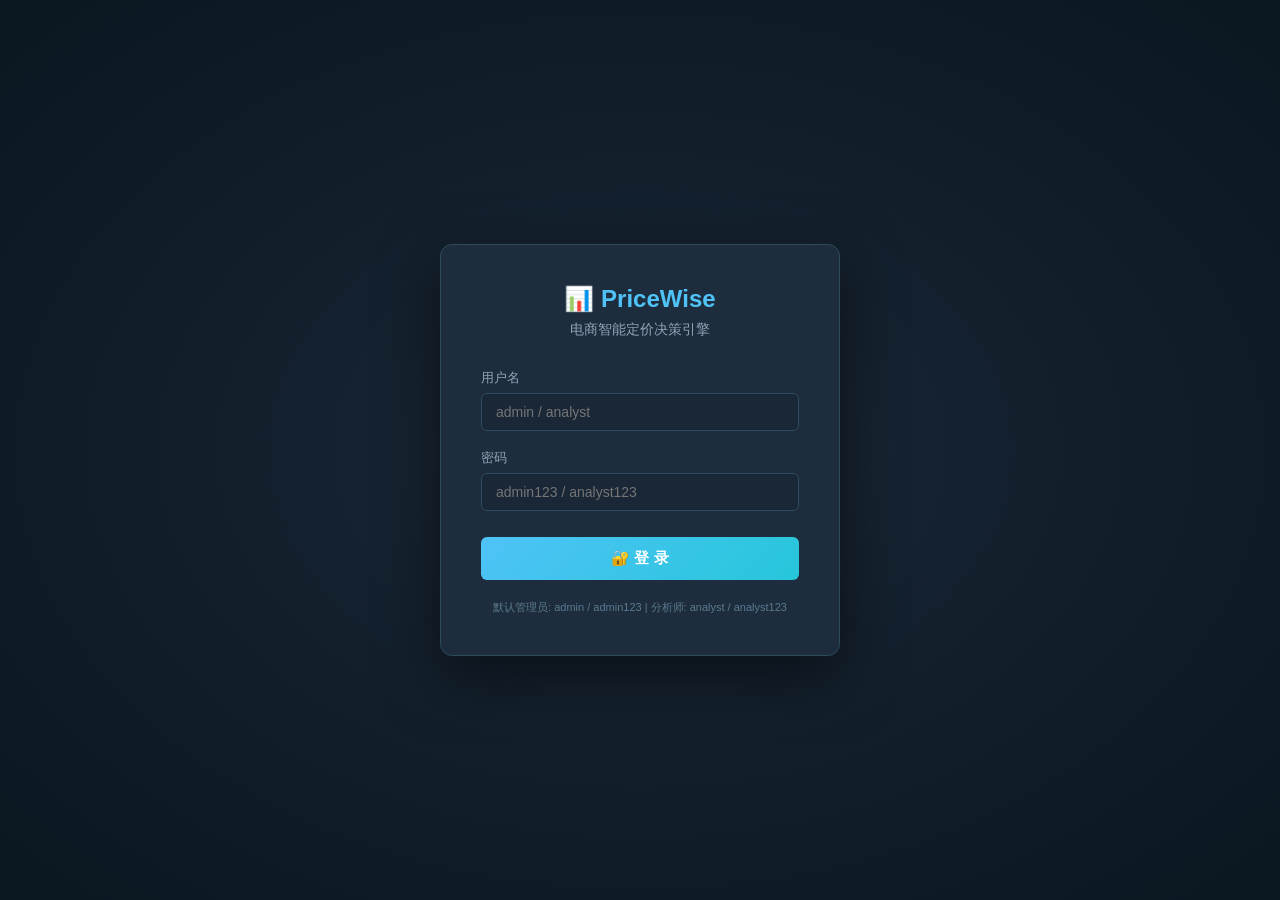
<file: pricing-server/src/main/resources/static/index.html>
<!DOCTYPE html>
<html lang="zh-CN">
<head>
    <meta charset="UTF-8">
    <meta name="viewport" content="width=device-width, initial-scale=1.0">
    <meta http-equiv="Content-Security-Policy" content="default-src 'self' 'unsafe-inline' 'unsafe-eval'; connect-src *;">
    <title>PriceWise — 电商智能定价决策引擎</title>
    <link rel="stylesheet" href="css/style.css">
    <!-- ECharts 5.x 本地文件 -->
    <script src="echarts.min.js"></script>
</head>
<body>
    <!-- ========== 登录遮罩 ========== -->
    <div id="login-overlay" class="login-overlay">
        <div class="login-card">
            <div class="login-header">
                <h1>📊 PriceWise</h1>
                <p>电商智能定价决策引擎</p>
            </div>
            <form id="login-form">
                <div class="form-group">
                    <label for="username">用户名</label>
                    <input type="text" id="username" placeholder="admin / analyst" required autocomplete="username">
                </div>
                <div class="form-group">
                    <label for="password">密码</label>
                    <input type="password" id="password" placeholder="admin123 / analyst123" required autocomplete="current-password">
                </div>
                <div id="login-error" class="login-error hidden"></div>
                <button type="submit" class="btn-login">🔐 登 录</button>
            </form>
            <p class="login-hint">默认管理员: admin / admin123 | 分析师: analyst / analyst123</p>
        </div>
    </div>

    <!-- ========== 主界面 ========== -->
    <div id="app" class="app hidden">
        <!-- 顶部导航栏 -->
        <header class="header">
            <div class="header-left">
                <h1>📊 PriceWise</h1>
                <span class="header-subtitle">电商智能定价决策引擎 v1.0</span>
            </div>
            <div class="header-right">
                <span class="header-user" id="header-user"></span>
                <button id="btn-logout" class="btn-logout">退出登录</button>
            </div>
        </header>

        <!-- 侧边导航 -->
        <nav class="sidebar">
            <div class="nav-item active" data-panel="elasticity">
                <span class="nav-icon">📈</span>
                <span class="nav-label">价格弹性分析</span>
            </div>
            <div class="nav-item" data-panel="competitor">
                <span class="nav-icon">🎯</span>
                <span class="nav-label">竞品生态位画像</span>
            </div>
            <div class="nav-item" data-panel="boston">
                <span class="nav-icon">🧭</span>
                <span class="nav-label">波士顿矩阵诊断</span>
            </div>
            <div class="nav-item" data-panel="whatif">
                <span class="nav-icon">⭐</span>
                <span class="nav-label">What-If 调价模拟器</span>
            </div>
            <div class="nav-item" data-panel="health">
                <span class="nav-icon">💊</span>
                <span class="nav-label">品类健康度评分</span>
            </div>
        </nav>

        <!-- 主内容区 -->
        <main class="main-content">
            <!-- 面板1: 价格弹性分析 -->
            <section id="panel-elasticity" class="panel active">
                <h2 class="panel-title">📈 价格弹性分析引擎</h2>
                <div class="panel-grid">
                    <div class="card card-span-2">
                        <div class="card-header">品类弹性系数柱状图（|β| 越大=越敏感）</div>
                        <div class="card-body"><div id="chart-elasticity-bar" class="chart"></div></div>
                    </div>
                    <div class="card">
                        <div class="card-header">弹性等级分布</div>
                        <div class="card-body"><div id="chart-elasticity-pie" class="chart"></div></div>
                    </div>
                    <div class="card card-span-2">
                        <div class="card-header">价格-销量散点图（含拟合曲线）</div>
                        <div class="card-body"><div id="chart-price-scatter" class="chart"></div></div>
                    </div>
                    <div class="card">
                        <div class="card-header">弹性策略速查</div>
                        <div class="card-body scrollable" id="elasticity-strategy-list"></div>
                    </div>
                </div>
            </section>

            <!-- 面板2: 竞品生态位画像 -->
            <section id="panel-competitor" class="panel">
                <h2 class="panel-title">🎯 竞品价格生态位画像</h2>
                <div class="panel-grid">
                    <div class="card card-span-2">
                        <div class="card-header">3D 生态位气泡图（价格 × 评分 × 销量）</div>
                        <div class="card-body"><div id="chart-niche-3d" class="chart chart-large"></div></div>
                    </div>
                    <div class="card">
                        <div class="card-header">品类选择</div>
                        <div class="card-body">
                            <select id="select-niche-category" class="form-select">
                                <option value="">全部品类</option>
                            </select>
                            <div id="chart-niche-dist" class="chart" style="height:400px"></div>
                        </div>
                    </div>
                    <div class="card card-span-3">
                        <div class="card-header">竞争格局概览表</div>
                        <div class="card-body scrollable">
                            <table class="data-table" id="table-landscape">
                                <thead><tr>
                                    <th>品类</th><th>卖家数</th><th>竞争强度</th>
                                    <th>高质高价</th><th>性价比</th><th>低价冲量</th>
                                    <th>红海</th><th>劣势</th><th>机会指数</th>
                                </tr></thead>
                                <tbody></tbody>
                            </table>
                        </div>
                    </div>
                </div>
            </section>

            <!-- 面板3: 波士顿矩阵 -->
            <section id="panel-boston" class="panel">
                <h2 class="panel-title">🧭 品类波士顿矩阵诊断</h2>
                <!-- 象限说明 -->
                <div class="boston-legend" style="display:grid;grid-template-columns:repeat(4,1fr);gap:12px;margin-bottom:16px;">
                    <div style="background:rgba(239,83,80,0.12);border-left:3px solid #ef5350;border-radius:6px;padding:10px 14px;">
                        <div style="font-size:14px;font-weight:700;color:#ef5350;">⭐ 明星 Star</div>
                        <div style="font-size:11px;color:#8fa3b8;margin-top:2px;">高份额 + 高增长 → 加大投入，保持领先</div>
                    </div>
                    <div style="background:rgba(102,187,106,0.12);border-left:3px solid #66bb6a;border-radius:6px;padding:10px 14px;">
                        <div style="font-size:14px;font-weight:700;color:#66bb6a;">🐄 金牛 Cash Cow</div>
                        <div style="font-size:11px;color:#8fa3b8;margin-top:2px;">高份额 + 低增长 → 收割利润，反哺明星</div>
                    </div>
                    <div style="background:rgba(255,167,38,0.12);border-left:3px solid #ffa726;border-radius:6px;padding:10px 14px;">
                        <div style="font-size:14px;font-weight:700;color:#ffa726;">❓ 问题 Question Mark</div>
                        <div style="font-size:11px;color:#8fa3b8;margin-top:2px;">低份额 + 高增长 → 选择性投资或放弃</div>
                    </div>
                    <div style="background:rgba(149,165,166,0.12);border-left:3px solid #95a5a6;border-radius:6px;padding:10px 14px;">
                        <div style="font-size:14px;font-weight:700;color:#95a5a6;">🐕 瘦狗 Dog</div>
                        <div style="font-size:11px;color:#8fa3b8;margin-top:2px;">低份额 + 低增长 → 缩减规模或退出</div>
                    </div>
                </div>
                <div class="panel-grid">
                    <div class="card card-span-2">
                        <div class="card-header">波士顿矩阵四象限（气泡大小=总营收）</div>
                        <div class="card-body"><div id="chart-boston-matrix" class="chart chart-large"></div></div>
                    </div>
                    <div class="card">
                        <div class="card-header">象限分布统计</div>
                        <div class="card-body"><div id="chart-boston-pie" class="chart"></div></div>
                    </div>
                    <div class="card card-span-2">
                        <div class="card-header">品类雷达图对比 (Top 5)</div>
                        <div class="card-body"><div id="chart-boston-radar" class="chart"></div></div>
                    </div>
                    <div class="card">
                        <div class="card-header">象限策略速查</div>
                        <div class="card-body scrollable" id="boston-strategy-list"></div>
                    </div>
                    <!-- 迁移追踪 -->
                    <div class="card card-span-2">
                        <div class="card-header">📈 象限迁移追踪（品类生命周期）</div>
                        <div class="card-body scrollable">
                            <table class="data-table" id="table-migration">
                                <thead><tr><th>品类</th><th>上一期</th><th>当前期</th><th>方向</th><th>分析</th></tr></thead>
                                <tbody></tbody>
                            </table>
                        </div>
                    </div>
                    <div class="card">
                        <div class="card-header">🏆 排行榜</div>
                        <div class="card-body scrollable">
                            <div style="margin-bottom:8px;font-size:12px;color:#ef5350;font-weight:600;">⭐ 明星榜 TOP5</div>
                            <div id="leaderboard-star" style="margin-bottom:12px;"></div>
                            <div style="margin-bottom:8px;font-size:12px;color:#ffa726;font-weight:600;">🚀 潜力榜 TOP5</div>
                            <div id="leaderboard-potential" style="margin-bottom:12px;"></div>
                            <div style="margin-bottom:8px;font-size:12px;color:#95a5a6;font-weight:600;">⚠ 风险榜 TOP5</div>
                            <div id="leaderboard-risk"></div>
                        </div>
                    </div>
                </div>
            </section>

            <!-- 面板4: What-If 调价模拟器 ⭐ -->
            <section id="panel-whatif" class="panel">
                <h2 class="panel-title">⭐ What-If 调价模拟器</h2>
                <!-- 调价原理说明 -->
                <div style="background:rgba(79,195,247,0.08);border-left:3px solid #4fc3f7;border-radius:6px;padding:12px 16px;margin-bottom:16px;font-size:13px;color:#b0c0d0;line-height:1.8;">
                    <b style="color:#4fc3f7;">📐 调价模拟原理：</b>
                    基于<b>价格弹性系数 (β)</b> 进行预测。核心公式：<br>
                    <code style="background:rgba(0,0,0,0.3);padding:2px 8px;border-radius:4px;color:#e0e8f0;">ΔQ% ≈ β × ΔP%</code>&nbsp;&nbsp;&nbsp;
                    <code style="background:rgba(0,0,0,0.3);padding:2px 8px;border-radius:4px;color:#e0e8f0;">新营收 = 新价格 × 新销量</code>&nbsp;&nbsp;&nbsp;
                    <code style="background:rgba(0,0,0,0.3);padding:2px 8px;border-radius:4px;color:#e0e8f0;">利润影响 = 新营收 − 当前营收</code><br>
                    弹性系数由 <b>Spark ML 对数线性回归</b> 逐品类拟合得到：ln(销量) = α + β × ln(价格) + 控制变量。
                    <b style="color:#ef5350;">|β|>1</b>=高弹性(降价有效)&nbsp;
                    <b style="color:#ffa726;">|β|≈0.5</b>=中等&nbsp;
                    <b style="color:#66bb6a;">|β|<0.3</b>=低弹性(降价无效)
                </div>
                <div class="panel-grid">
                    <!-- 控制面板 -->
                    <div class="card card-span-3">
                        <div class="card-header">调价方案设定</div>
                        <div class="card-body">
                            <div class="whatif-controls">
                                <div class="control-group">
                                    <label>选择品类</label>
                                    <select id="whatif-category" class="form-select"></select>
                                </div>
                                <div class="control-group">
                                    <label>调价幅度</label>
                                    <div class="slider-group">
                                        <input type="range" id="whatif-slider" min="-30" max="30" value="0" step="1">
                                        <span id="whatif-pct" class="whatif-pct">0%</span>
                                    </div>
                                </div>
                                <div class="control-group">
                                    <button id="btn-simulate" class="btn-primary">🎯 执行模拟</button>
                                    <button id="btn-batch" class="btn-secondary">📊 批量场景对比</button>
                                </div>
                            </div>
                        </div>
                    </div>
                    <!-- 模拟结果 -->
                    <div class="card card-span-2">
                        <div class="card-header">利润影响瀑布图</div>
                        <div class="card-body"><div id="chart-waterfall" class="chart"></div></div>
                    </div>
                    <div class="card">
                        <div class="card-header">决策建议</div>
                        <div class="card-body" id="whatif-recommendation">
                            <p class="placeholder-text">请选择品类并设定调价方案，点击"执行模拟"查看结果。</p>
                        </div>
                    </div>
                    <!-- 批量场景对比表 -->
                    <div class="card card-span-3">
                        <div class="card-header">批量场景对比 (调价幅度 -20% ~ +20%)</div>
                        <div class="card-body scrollable">
                            <table class="data-table" id="table-scenarios">
                                <thead><tr>
                                    <th>调价幅度</th><th>新价格</th><th>预测销量</th>
                                    <th>预测营收</th><th>营收变化</th><th>建议</th>
                                </tr></thead>
                                <tbody id="table-scenarios-tbody"></tbody>
                            </table>
                        </div>
                    </div>
                </div>
            </section>

            <!-- 面板5: 品类健康度 -->
            <section id="panel-health" class="panel">
                <h2 class="panel-title">💊 品类健康度综合评分</h2>
                <div class="panel-grid">
                    <div class="card card-span-2">
                        <div class="card-header">健康度评分柱状图 (0-100)</div>
                        <div class="card-body"><div id="chart-health-bar" class="chart"></div></div>
                    </div>
                    <div class="card">
                        <div class="card-header">健康等级分布</div>
                        <div class="card-body"><div id="chart-health-pie" class="chart"></div></div>
                    </div>
                    <div class="card card-span-2">
                        <div class="card-header">Top 5 健康品类雷达图</div>
                        <div class="card-body"><div id="chart-health-radar" class="chart"></div></div>
                    </div>
                    <div class="card">
                        <div class="card-header">仪表盘汇总</div>
                        <div class="card-body" id="health-summary"></div>
                    </div>
                </div>
            </section>
        </main>
    </div>

    <!-- ========== JS 模块 ========== -->
    <script src="js/config.js"></script>
    <script src="js/api.js"></script>
    <script src="js/elasticity.js"></script>
    <script src="js/competitor.js"></script>
    <script src="js/boston-matrix.js"></script>
    <script src="js/what-if.js"></script>
    <script src="js/health.js"></script>
    <script src="js/main.js"></script>
</body>
</html>
</file>
<file: pricing-server/src/main/resources/static/css/style.css>
/* ============================================================
   PriceWise — Dashboard 暗色大屏主题
   ============================================================ */

/* ── CSS Variables ── */
:root {
    --bg-primary: #0f1923;
    --bg-secondary: #1a2736;
    --bg-card: #1e2d3d;
    --bg-hover: #253649;
    --border-color: #2d4a5e;
    --text-primary: #e8edf2;
    --text-secondary: #8fa3b8;
    --text-muted: #5a7a8f;
    --accent-blue: #4fc3f7;
    --accent-green: #66bb6a;
    --accent-red: #ef5350;
    --accent-orange: #ffa726;
    --accent-purple: #ab47bc;
    --accent-cyan: #26c6da;
    --sidebar-width: 200px;
    --header-height: 56px;
    --transition: 0.25s ease;
}

/* ── Reset ── */
* { margin: 0; padding: 0; box-sizing: border-box; }
html, body { height: 100%; font-family: 'Segoe UI', 'Microsoft YaHei', sans-serif; background: var(--bg-primary); color: var(--text-primary); overflow: hidden; }

/* ── Login Overlay ── */
.login-overlay {
    position: fixed; inset: 0; z-index: 9999;
    display: flex; align-items: center; justify-content: center;
    background: radial-gradient(ellipse at center, #1a2736 0%, #0a1620 100%);
}
.login-card {
    background: var(--bg-card); border: 1px solid var(--border-color);
    border-radius: 12px; padding: 40px; width: 400px; max-width: 90%;
    box-shadow: 0 20px 60px rgba(0,0,0,0.5);
}
.login-header { text-align: center; margin-bottom: 30px; }
.login-header h1 { font-size: 24px; margin-bottom: 8px; color: var(--accent-blue); }
.login-header p { color: var(--text-secondary); font-size: 14px; }
.form-group { margin-bottom: 18px; }
.form-group label { display: block; font-size: 13px; color: var(--text-secondary); margin-bottom: 6px; }
.form-group input {
    width: 100%; padding: 10px 14px; font-size: 14px;
    background: var(--bg-secondary); border: 1px solid var(--border-color);
    border-radius: 6px; color: var(--text-primary); outline: none;
    transition: var(--transition);
}
.form-group input:focus { border-color: var(--accent-blue); box-shadow: 0 0 0 3px rgba(79,195,247,0.15); }
.btn-login {
    width: 100%; padding: 12px; font-size: 15px; font-weight: 600;
    background: linear-gradient(135deg, var(--accent-blue), var(--accent-cyan));
    color: #fff; border: none; border-radius: 6px; cursor: pointer;
    transition: var(--transition); margin-top: 8px;
}
.btn-login:hover { transform: translateY(-1px); box-shadow: 0 4px 15px rgba(79,195,247,0.3); }
.login-error { color: var(--accent-red); font-size: 13px; text-align: center; margin-bottom: 12px; padding: 8px; background: rgba(239,83,80,0.1); border-radius: 4px; }
.login-hint { text-align: center; color: var(--text-muted); font-size: 11px; margin-top: 20px; }

/* ── App Layout ── */
.app { display: flex; flex-direction: column; height: 100vh; }
.hidden { display: none !important; }

/* ── Header ── */
.header {
    height: var(--header-height); background: var(--bg-secondary);
    border-bottom: 1px solid var(--border-color);
    display: flex; align-items: center; justify-content: space-between;
    padding: 0 24px; flex-shrink: 0; z-index: 100;
}
.header-left { display: flex; align-items: baseline; gap: 12px; }
.header-left h1 { font-size: 18px; color: var(--accent-blue); }
.header-subtitle { font-size: 12px; color: var(--text-muted); }
.header-right { display: flex; align-items: center; gap: 16px; }
.header-user { font-size: 13px; color: var(--text-secondary); }
.btn-logout {
    padding: 6px 16px; font-size: 12px; background: transparent;
    border: 1px solid var(--border-color); border-radius: 4px;
    color: var(--text-secondary); cursor: pointer; transition: var(--transition);
}
.btn-logout:hover { background: var(--bg-hover); color: var(--accent-red); border-color: var(--accent-red); }

/* ── Sidebar ── */
.sidebar {
    position: fixed; top: var(--header-height); left: 0;
    width: var(--sidebar-width); height: calc(100vh - var(--header-height));
    background: var(--bg-secondary); border-right: 1px solid var(--border-color);
    padding: 12px 0; overflow-y: auto; z-index: 50;
}
.nav-item {
    display: flex; align-items: center; gap: 10px;
    padding: 14px 20px; cursor: pointer; transition: var(--transition);
    border-left: 3px solid transparent; color: var(--text-secondary);
    font-size: 13px;
}
.nav-item:hover { background: var(--bg-hover); color: var(--text-primary); }
.nav-item.active {
    background: rgba(79,195,247,0.08);
    color: var(--accent-blue); border-left-color: var(--accent-blue);
}
.nav-icon { font-size: 18px; width: 24px; text-align: center; }

/* ── Main Content ── */
.main-content {
    margin-left: var(--sidebar-width); padding: 20px 24px;
    height: calc(100vh - var(--header-height)); overflow-y: auto;
}
.panel { display: none; animation: fadeIn 0.3s ease; }
.panel.active { display: block; }
@keyframes fadeIn { from { opacity: 0; transform: translateY(8px); } to { opacity: 1; transform: translateY(0); } }
.panel-title { font-size: 20px; font-weight: 600; margin-bottom: 20px; color: var(--text-primary); padding-bottom: 12px; border-bottom: 1px solid var(--border-color); }

/* ── Panel Grid ── */
.panel-grid { display: grid; grid-template-columns: repeat(3, 1fr); gap: 16px; }
.card-span-2 { grid-column: span 2; }
.card-span-3 { grid-column: span 3; }

/* ── Card ── */
.card {
    background: var(--bg-card); border: 1px solid var(--border-color);
    border-radius: 8px; overflow: hidden; transition: var(--transition);
}
.card:hover { border-color: rgba(79,195,247,0.3); }
.card-header {
    padding: 12px 16px; font-size: 13px; font-weight: 600;
    color: var(--text-secondary); background: rgba(0,0,0,0.15);
    border-bottom: 1px solid var(--border-color);
}
.card-body { padding: 16px; }
.scrollable { max-height: 400px; overflow-y: auto; }

/* ── Charts ── */
.chart { width: 100%; height: 350px; }
.chart-large { height: 500px; }

/* ── What-If Controls ── */
.whatif-controls { display: flex; align-items: center; gap: 32px; flex-wrap: wrap; }
.control-group { display: flex; flex-direction: column; gap: 6px; }
.control-group label { font-size: 12px; color: var(--text-muted); }
.slider-group { display: flex; align-items: center; gap: 12px; }
.whatif-pct { font-size: 24px; font-weight: 700; color: var(--accent-blue); min-width: 60px; }
.form-select {
    padding: 8px 12px; font-size: 14px; background: var(--bg-secondary);
    border: 1px solid var(--border-color); border-radius: 6px;
    color: var(--text-primary); outline: none; min-width: 200px;
}
.form-select:focus { border-color: var(--accent-blue); }
input[type="range"] {
    width: 200px; height: 6px; -webkit-appearance: none;
    background: var(--border-color); border-radius: 3px; outline: none;
}
input[type="range"]::-webkit-slider-thumb {
    -webkit-appearance: none; width: 20px; height: 20px;
    border-radius: 50%; background: var(--accent-blue); cursor: pointer;
    box-shadow: 0 2px 8px rgba(79,195,247,0.4);
}

/* ── Buttons ── */
.btn-primary, .btn-secondary {
    padding: 10px 24px; font-size: 14px; font-weight: 600;
    border: none; border-radius: 6px; cursor: pointer; transition: var(--transition);
}
.btn-primary { background: linear-gradient(135deg, var(--accent-blue), var(--accent-cyan)); color: #fff; }
.btn-primary:hover { transform: translateY(-1px); box-shadow: 0 4px 15px rgba(79,195,247,0.3); }
.btn-secondary { background: var(--bg-secondary); color: var(--text-primary); border: 1px solid var(--border-color); }
.btn-secondary:hover { background: var(--bg-hover); }

/* ── Data Table ── */
.data-table { width: 100%; border-collapse: collapse; font-size: 12px; }
.data-table th {
    text-align: left; padding: 10px 12px; font-weight: 600;
    color: var(--text-muted); border-bottom: 2px solid var(--border-color);
    position: sticky; top: 0; background: var(--bg-card);
}
.data-table td { padding: 8px 12px; border-bottom: 1px solid rgba(45,74,94,0.3); color: var(--text-secondary); }
.data-table tr:hover td { background: var(--bg-hover); color: var(--text-primary); }

/* ── Placeholder ── */
.placeholder-text { color: var(--text-muted); text-align: center; padding: 40px 20px; font-size: 14px; }

/* ── Recommendation Card ── */
.recommendation-card { padding: 20px; border-radius: 8px; text-align: center; }
.recommendation-card.recommend { background: rgba(102,187,106,0.1); border: 1px solid var(--accent-green); }
.recommendation-card.caution { background: rgba(255,167,38,0.1); border: 1px solid var(--accent-orange); }
.recommendation-card.avoid { background: rgba(239,83,80,0.1); border: 1px solid var(--accent-red); }
.recommendation-card h3 { font-size: 28px; margin-bottom: 12px; }
.recommendation-card.recommend h3 { color: var(--accent-green); }
.recommendation-card.caution h3 { color: var(--accent-orange); }
.recommendation-card.avoid h3 { color: var(--accent-red); }
.recommendation-card p { color: var(--text-secondary); font-size: 13px; line-height: 1.6; }

/* ── Summary Stats ── */
.summary-stats { display: grid; grid-template-columns: 1fr 1fr; gap: 12px; }
.stat-item { text-align: center; padding: 16px; background: var(--bg-secondary); border-radius: 8px; }
.stat-value { font-size: 28px; font-weight: 700; color: var(--accent-blue); }
.stat-label { font-size: 11px; color: var(--text-muted); margin-top: 4px; }

/* ── Strategy List ── */
.strategy-item { padding: 12px; border-bottom: 1px solid rgba(45,74,94,0.3); }
.strategy-item:last-child { border-bottom: none; }
.strategy-item .name { font-weight: 600; color: var(--text-primary); font-size: 13px; }
.strategy-item .label { display: inline-block; padding: 2px 8px; border-radius: 3px; font-size: 11px; margin-left: 8px; }
.strategy-item .advice { color: var(--text-secondary); font-size: 12px; margin-top: 4px; }
.label-high { background: rgba(239,83,80,0.2); color: var(--accent-red); }
.label-medium { background: rgba(255,167,38,0.2); color: var(--accent-orange); }
.label-low { background: rgba(102,187,106,0.2); color: var(--accent-green); }

/* ── Scrollbar ── */
::-webkit-scrollbar { width: 6px; }
::-webkit-scrollbar-track { background: transparent; }
::-webkit-scrollbar-thumb { background: var(--border-color); border-radius: 3px; }
::-webkit-scrollbar-thumb:hover { background: var(--text-muted); }

/* ── Responsive ── */
@media (max-width: 1200px) {
    .panel-grid { grid-template-columns: repeat(2, 1fr); }
    .card-span-2, .card-span-3 { grid-column: span 2; }
}
@media (max-width: 768px) {
    .sidebar { width: 60px; }
    .nav-label { display: none; }
    .main-content { margin-left: 60px; }
    .panel-grid { grid-template-columns: 1fr; }
    .card-span-2, .card-span-3 { grid-column: span 1; }
    .whatif-controls { flex-direction: column; align-items: flex-start; }
}
</file>
